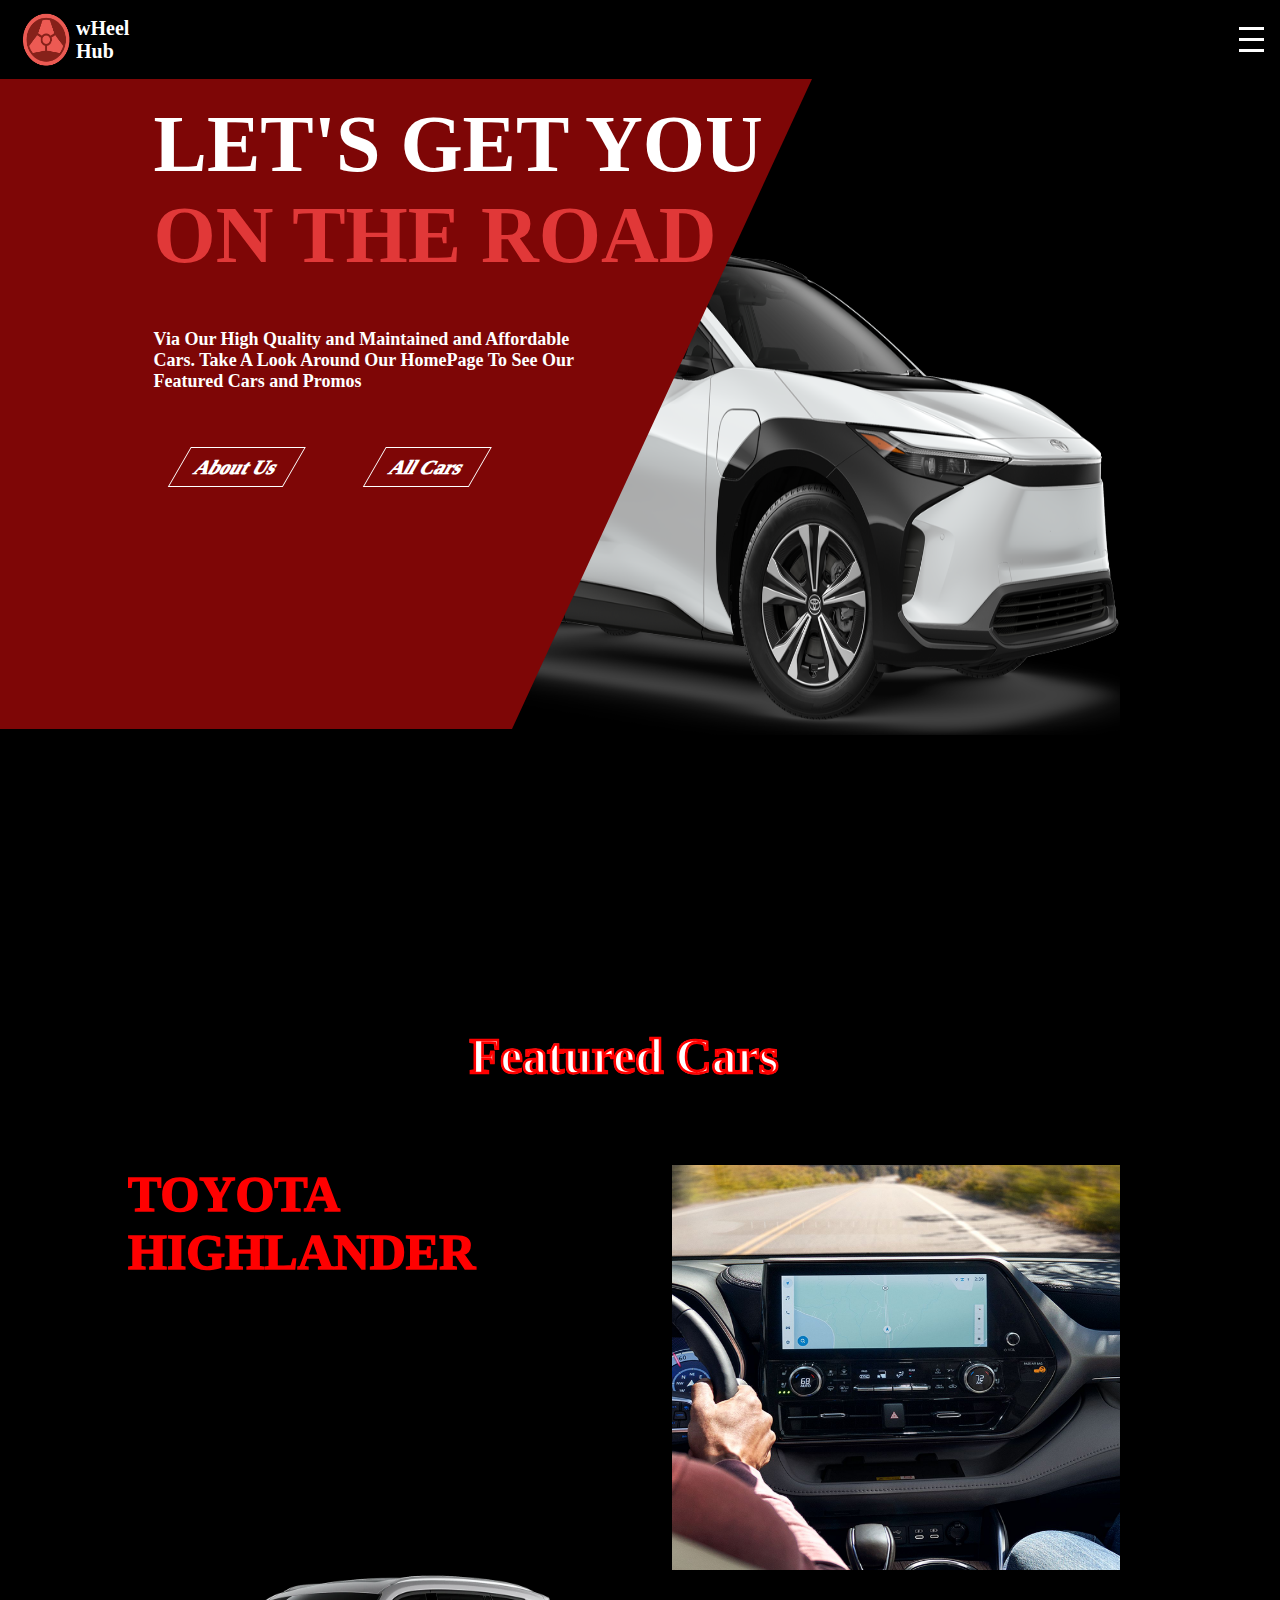
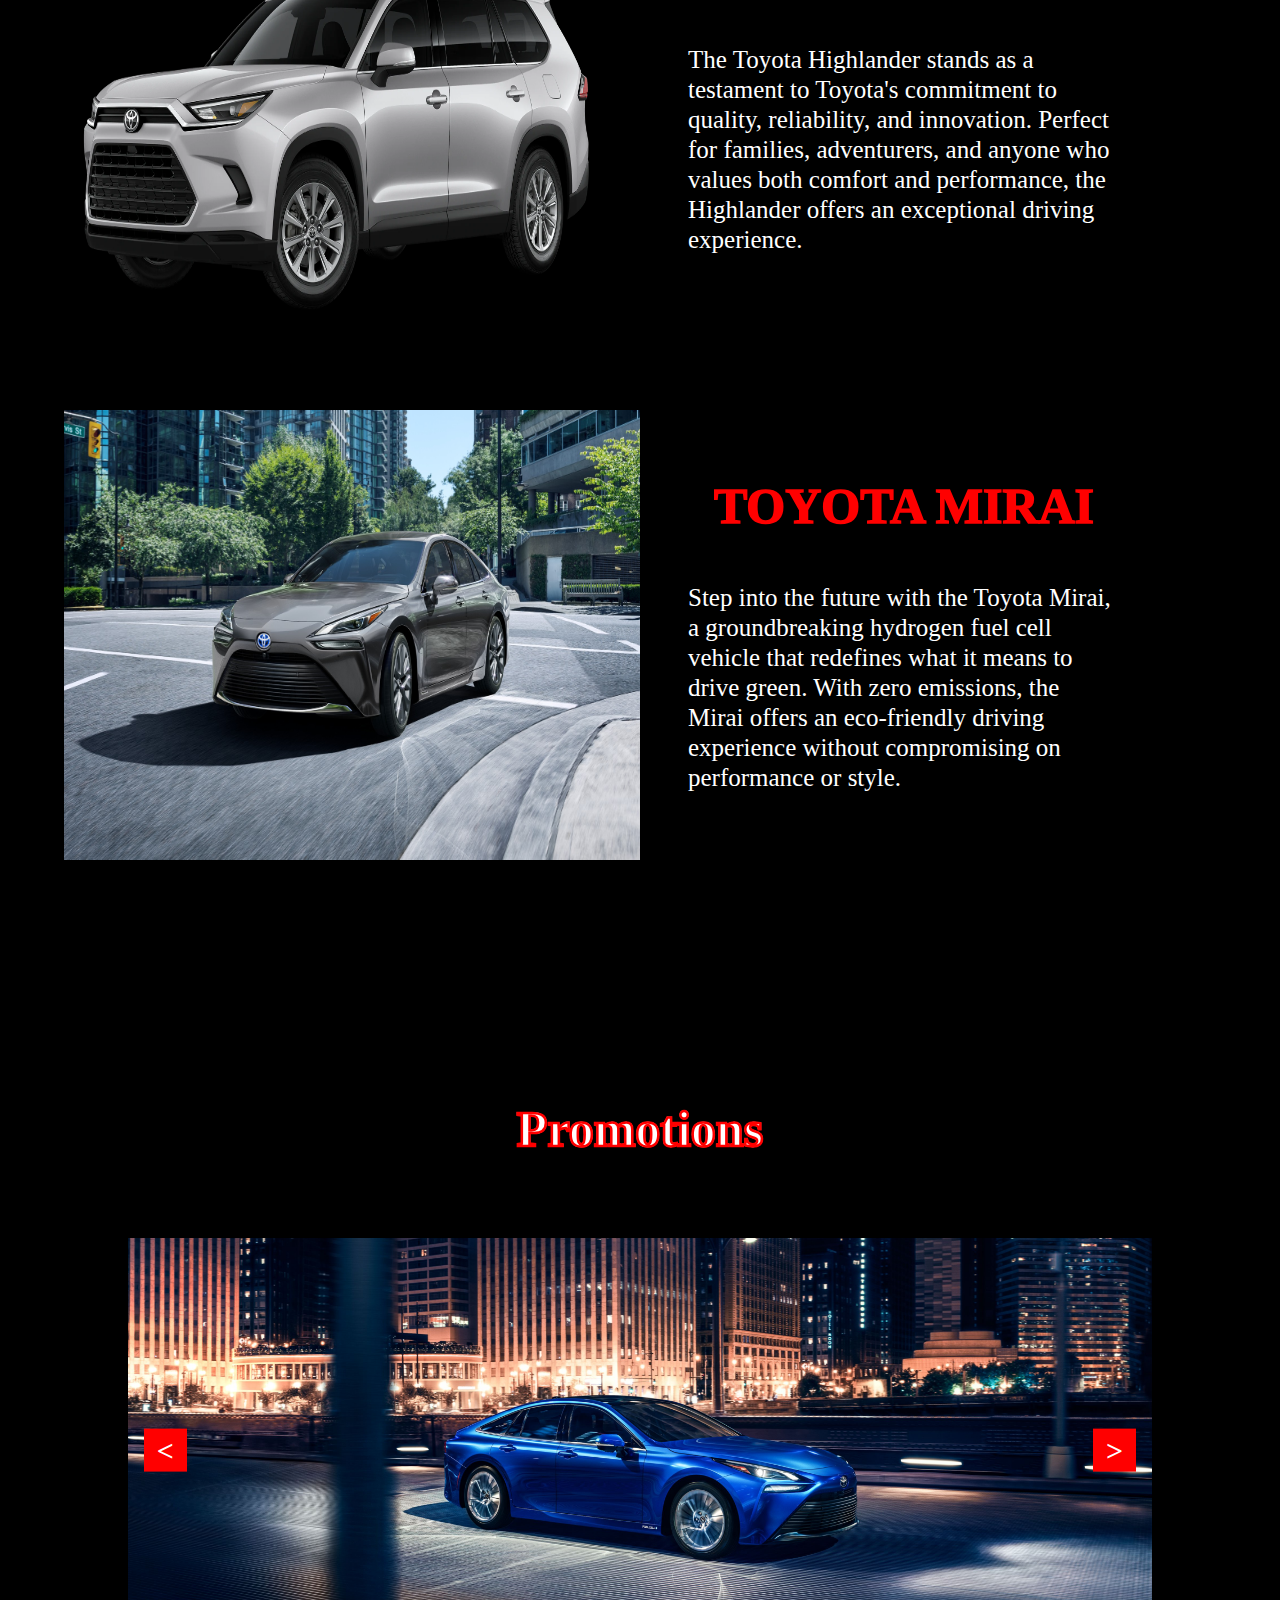
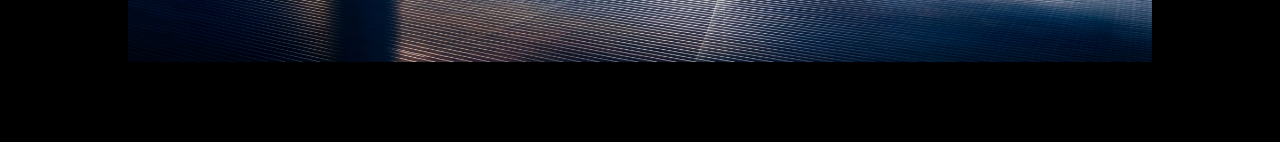
<file: index.html>
<!DOCTYPE html>
<html lang="en">

<head>
    <meta charset="UTF-8">
    <meta name="viewport" content="width=device-width, initial-scale=1.0">
    <title>Document</title>
    <link rel="stylesheet" href="../css/style.css">
    <script src="https://code.jquery.com/jquery-3.6.0.min.js"></script>
</head>

<body>
    <nav>
        <div class="navbar">
            <div class="logo">
                <img src="../foto/logo.png" alt="Logo">
                <h4>wHeel <br> Hub</h4>
            </div>

            <ul class="nav-links" id="nav-links">
                <li class="dropdown">
                    <div class="home">
                        <a href="#">Home</a> <span class="arrow" id="drop2">&#9660;</span>
                    </div>
                    <ul class="dropdown-content" id="dropdown-content2">
                        <li><a href="#feature">Featured Cars</a></li>
                        <li><a href="#promo">Promotions</a></li>
                    </ul>
                </li>
                <li><a href="./html/promotions.html">Promotions</a></li>
                <li><a href="./html/AllCars.html">All Cars</a></li>
                <li class="dropdown">
                    <div class="about-us">
                        <a href="./html/aboutUs.html">About Us</a> <span class="arrow" id="drop">&#9660;</span>
                    </div>
                    <ul class="dropdown-content" id="dropdown-content">
                        <li><a href="./html/aboutUs.html#vision">Vision</a></li>
                        <li><a href="./html/aboutUs.html#mision">Mission</a></li>
                    </ul>
                </li>
                <li><a href="./html/register.html">Register</a></li>
            </ul>

            <div class="hamburger" id="hamburger">
                <div class="bar"></div>
                <div class="bar"></div>
                <div class="bar"></div>
            </div>

            <div class="hamburger2" id="hamburger2">
                <div class="bar2"></div>
                <div class="bar2"></div>
                <div class="bar2"></div>
            </div>
        </div>
    </nav>

    <div class="container">
        <div class="trapezoid"></div>
        <img src="../Assets/23_bZ4X_XLE_WindChillPearl_2.png" class="pic" alt="Car">
        <div class="slogan">
            <h2>LET'S GET YOU <br><span>ON THE ROAD</span></h2>
            <h3>Via Our High Quality and Maintained and Affordable Cars. Take A Look Around Our HomePage To See Our Featured Cars and Promos</h3>
            <div class="button">
                <div class="button1"><a href="./html/aboutUs.html">About Us</a></div>
                <div class="button2"><a href="./html/AllCars.html">All Cars</a></div>
            </div>
        </div>
    </div>

    <div class="container2" id="feature">
        <h1 class="feature">Featured Cars</h1>
        <div class="car1">
            <h1>TOYOTA<br>HIGHLANDER</h1>
            <img src="../Assets/about_us/car_interior.jpeg" alt="Toyota Highlander">
        </div>
        <div class="car2">
            <img src="../Assets/2024HighlanderHybridToyota.png.webp" alt="Toyota Highlander Hybrid">
            <p>The Toyota Highlander stands as a testament to Toyota's commitment to quality, reliability, and innovation. Perfect for families, adventurers, and anyone who values both comfort and performance, the Highlander offers an exceptional driving experience.</p>
        </div>
        <div class="car3">
            <img src="../Assets/product_card/2023_Mirai.jpeg" alt="Toyota Mirai">
            <div class="text">
                <h1>TOYOTA MIRAI</h1>
                <p>Step into the future with the Toyota Mirai, a groundbreaking hydrogen fuel cell vehicle that redefines what it means to drive green. With zero emissions, the Mirai offers an eco-friendly driving experience without compromising on performance or style.</p>
            </div>
        </div>
    </div>

    <h1 class="title2">Promotions</h1>
    <div class="carousel" id="promo">
        <div class="carousel-image-container">
            <img src="../Assets/promotion_banner/2023_mirai.jpeg" alt="2023 Mirai" class="carousel-image">
            <img src="../Assets/promotion_banner/2024_corola_hatchback.jpeg" alt="2024 Corolla Hatchback" class="carousel-image">
            <img src="../Assets/promotion_banner/2024_corola_hybrid.jpeg" alt="2024 Corolla Hybrid" class="carousel-image">
        </div>
        <div class="buttons">
            <div class="button" id="prev"><</div>
            <div class="button" id="next">></div>
        </div>
    </div>

    
    <script src="../js/scripts.js"></script>
    <script src="../js/jquery.js"></script>


</body>

</html>
</file>
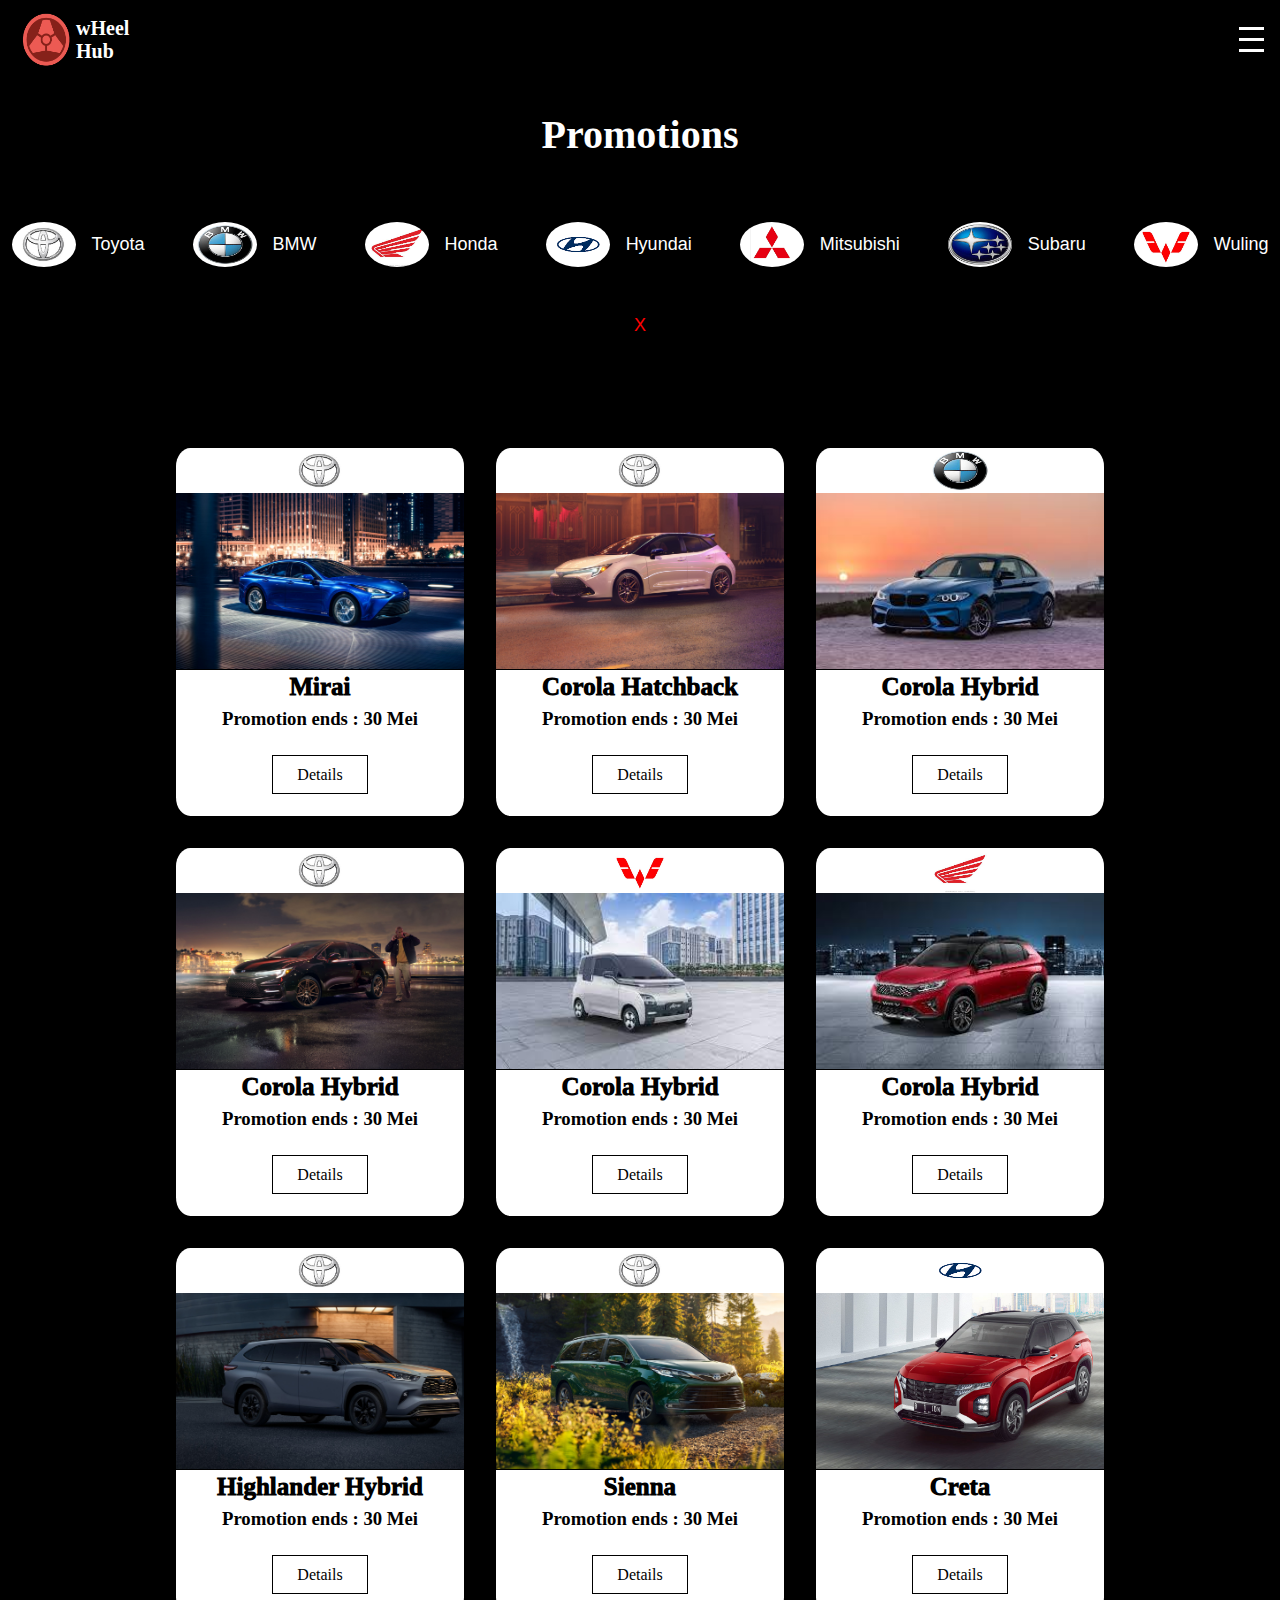
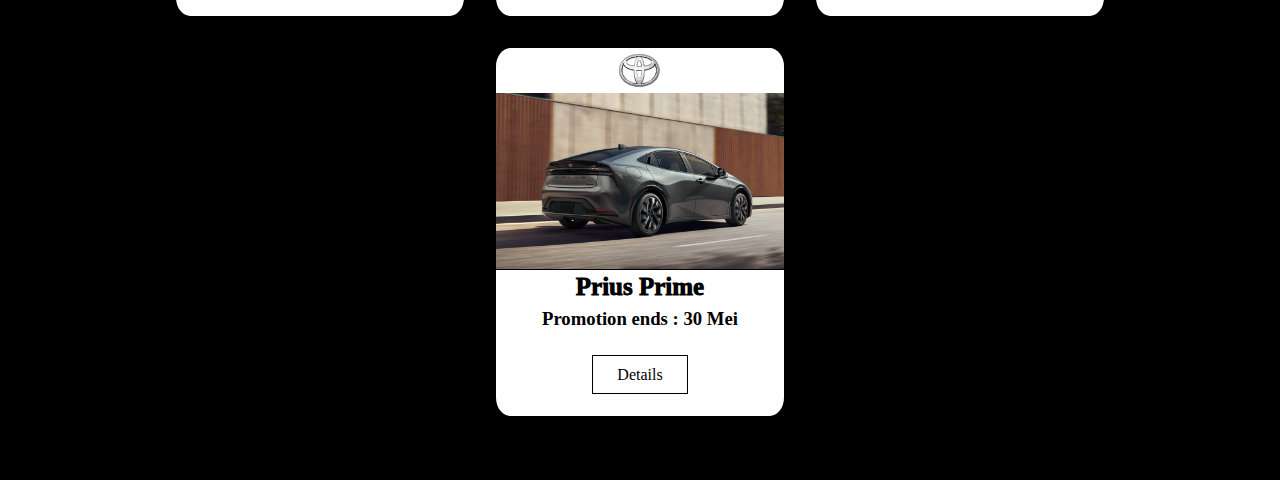
<file: html/promotions.html>
<!DOCTYPE html>
<html lang="en">
<head>
    <meta charset="UTF-8">
    <meta name="viewport" content="width=device-width, initial-scale=1.0">
    <title>Document</title>
    <link rel="stylesheet" href="../css/promo.css">
    
    
</head>
<body>

    <nav>
        <div class="navbar">
        <div class="logo">
            <img src="../foto/logo.png" alt="Logo">
            <h4>wHeel <br> Hub</h4>
        </div>


        <ul class="nav-links" id="nav-links">
            <li class="dropdown">
                <div class="home">
                    <a href="../index.html">Home</a> <span class="arrow" id="drop2">&#9660;</span>
                </div>

                <ul class="dropdown-content" id="dropdown-content2">
                    <li><a href="#feature">Featured Cars</a></li>
                    <li><a href="#promo">Promotions</a></li>
                </ul>
            </li>


            <li><a href="#">Promotions</a></li>
            <li><a href="./AllCars.html">All Cars</a></li>

            <li class="dropdown">
                <div class="about-us">
                    <a href="./aboutUs.html">About Us</a> <span class="arrow" id="drop">&#9660;</span>
                </div>

                <ul class="dropdown-content" id="dropdown-content">
                    <li><a href="./aboutUs.html#vision">Vision</a></li>
                    <li><a href="./aboutUs.html#mision">Mission</a></li>
                </ul>
            </li>

            <li><a href="./register.html">Register</a></li>
        </ul>
        

        <div class="hamburger" id="hamburger">
            <div class="bar"></div>
            <div class="bar"></div>
            <div class="bar"></div>
        </div>

        <div class="hamburger2" id="hamburger2">
            <div class="bar2"></div>
            <div class="bar2"></div>
            <div class="bar2"></div>
        </div>

    </div>

    </nav>
    

        
            <div class="title2">
                <h1>Promotions</h1>
            </div>

            <div class="brands">
                <div class="brand-logo" > 
                    <img src="../foto/toyota logo.jpg">
                    <button data-brand="Toyota">Toyota</button>
                </div>
               
                <div class="brand-logo" data-brand="BMW"> 
                    <img src="../foto/bmw logo.jpg">
                    <button data-brand="BMW">BMW</button>
                </div>

                <div class="brand-logo" data-brand="Honda"> 
                    <img src="../foto/honda logo.jpg">
                    <button data-brand="Honda">Honda</button>
                </div>

                <div class="brand-logo" data-brand="Hyundai"> 
                    <img src="../foto/hyundai logo.png">
                    <button data-brand="Hyundai">Hyundai</button>
                </div>

                <div class="brand-logo" data-brand="Mitsubishi"> 
                    <img src="../foto/mitsubishi logo.png">
                    <button data-brand="Mitsubishi">Mitsubishi</button>
                </div>

                <div class="brand-logo" data-brand="Subaru"> 
                    <img src="../foto/subaru logo.jpg">
                    <button data-brand="Subaru">Subaru</button>
                </div>

                <div class="brand-logo" data-brand="Wuling" > 
                    <img src="../foto/wuling logo.jpg">
                    <button data-brand="Wuling">Wuling</button>
                </div>

                <div class="brand-logo" data-brand="All"> 
                    <button class="active" data-brand="All">X</button>
                </div>

            </div>
            

            <div class="container">
                <ul>
                  <li> <div class="promo" data-brand="Toyota"> 
                    <img src="../foto/toyota logo.jpg" class="brand">
                    <img src="../Assets/promotion_banner/2023_mirai.jpeg" class="car-img">
                    <h3 class="name"> Mirai</h3>
                    <h3 class="detail"> Promotion ends : 30 Mei</h3>
                    <div class="buttons"> Details</div>
                </div>
            
                
               
            </li> 

                  <li> 
                    <div class="promo" data-brand="Toyota"> 
                        <img src="../foto/toyota logo.jpg" class="brand">
                        <img src="../Assets/promotion_banner/2024_corola_hatchback.jpeg" class="car-img">
                        <h3 class="name"> Corola Hatchback</h3>
                    <h3 class="detail"> Promotion ends : 30 Mei</h3>
                    <div class="buttons"> Details</div>
                    </div>
                </li> 

                <li> 
                    <div class="promo" data-brand="BMW"> 
                    <img src="../foto/bmw logo.jpg" class="brand">
                    <img src="../foto/bmw car.jpg" class="car-img">
                    <h3 class="name"> Corola Hybrid</h3>
                    <h3 class="detail"> Promotion ends : 30 Mei</h3>
                    <div class="buttons"> Details</div>
                </div>
            </li> 

                  <li> 
                    <div class="promo" data-brand="Toyota"> 
                    <img src="../foto/toyota logo.jpg" class="brand">
                    <img src="../Assets/promotion_banner/2024_corola_hybrid.jpeg"  class="car-img">
                    <h3 class="name"> Corola Hybrid</h3>
                    <h3 class="detail"> Promotion ends : 30 Mei</h3>
                    <div class="buttons"> Details</div>
                </div>
            </li> 

            <li> 
                <div class="promo" data-brand="Wuling"> 
                <img src="../foto/wuling logo.jpg" class="brand">
                <img src="../foto/wuling car.jpg" class="car-img">
                <h3 class="name"> Corola Hybrid</h3>
                <h3 class="detail"> Promotion ends : 30 Mei</h3>
                <div class="buttons"> Details</div>
            </div>
        </li> 

        <li> 
            <div class="promo" data-brand="Honda"> 
            <img src="../foto/honda logo.jpg" class="brand">
            <img src="../foto/honda car.jpg" class="car-img">
            <h3 class="name"> Corola Hybrid</h3>
            <h3 class="detail"> Promotion ends : 30 Mei</h3>
            <div class="buttons"> Details</div>
        </div>
    </li> 


                  <li> 
                    <div class="promo" data-brand="Toyota"> 
                    <img src="../foto/toyota logo.jpg" class="brand">
                    <img src="../Assets/promotion_banner/2024_highlander_hybrid.jpeg" class="car-img">
                    <h3 class="name"> Highlander Hybrid</h3>
                    <h3 class="detail"> Promotion ends : 30 Mei</h3>
                    <div class="buttons"> Details</div>
                </div>
            </li> 


                  <li> 
                    <div class="promo" data-brand="Toyota"> 
                    <img src="../foto/toyota logo.jpg" class="brand">
                    <img src="../Assets/promotion_banner/2024_sienna.jpeg" class="car-img">
                    <h3 class="name"> Sienna</h3>
                    <h3 class="detail"> Promotion ends : 30 Mei</h3>
                    <div class="buttons"> Details</div>
                </div>
            </li>  

            <li> 
                <div class="promo" data-brand="Hyundai"> 
                <img src="../foto/hyundai logo.png" class="brand">
                <img src="../foto/creta car.jpg" class="car-img">
                <h3 class="name"> Creta</h3>
                <h3 class="detail"> Promotion ends : 30 Mei</h3>
                <div class="buttons"> Details</div>
            </div>
        </li>  

            <li> 
                <div class="promo" data-brand="Toyota"> 
                <img src="../foto/toyota logo.jpg" class="brand">
                <img src="../Assets/product_card/2024_prius_prime.jpeg"  class="car-img">
                <h3 class="name"> Prius Prime</h3>
                <h3 class="detail"> Promotion ends : 30 Mei</h3>
                <div class="buttons"> Details</div>
            </div>
        </li>  
                </ul> 
                  
              </div> 


    <script src="../js/scripts.js"></script>
</body>
</html>
</file>
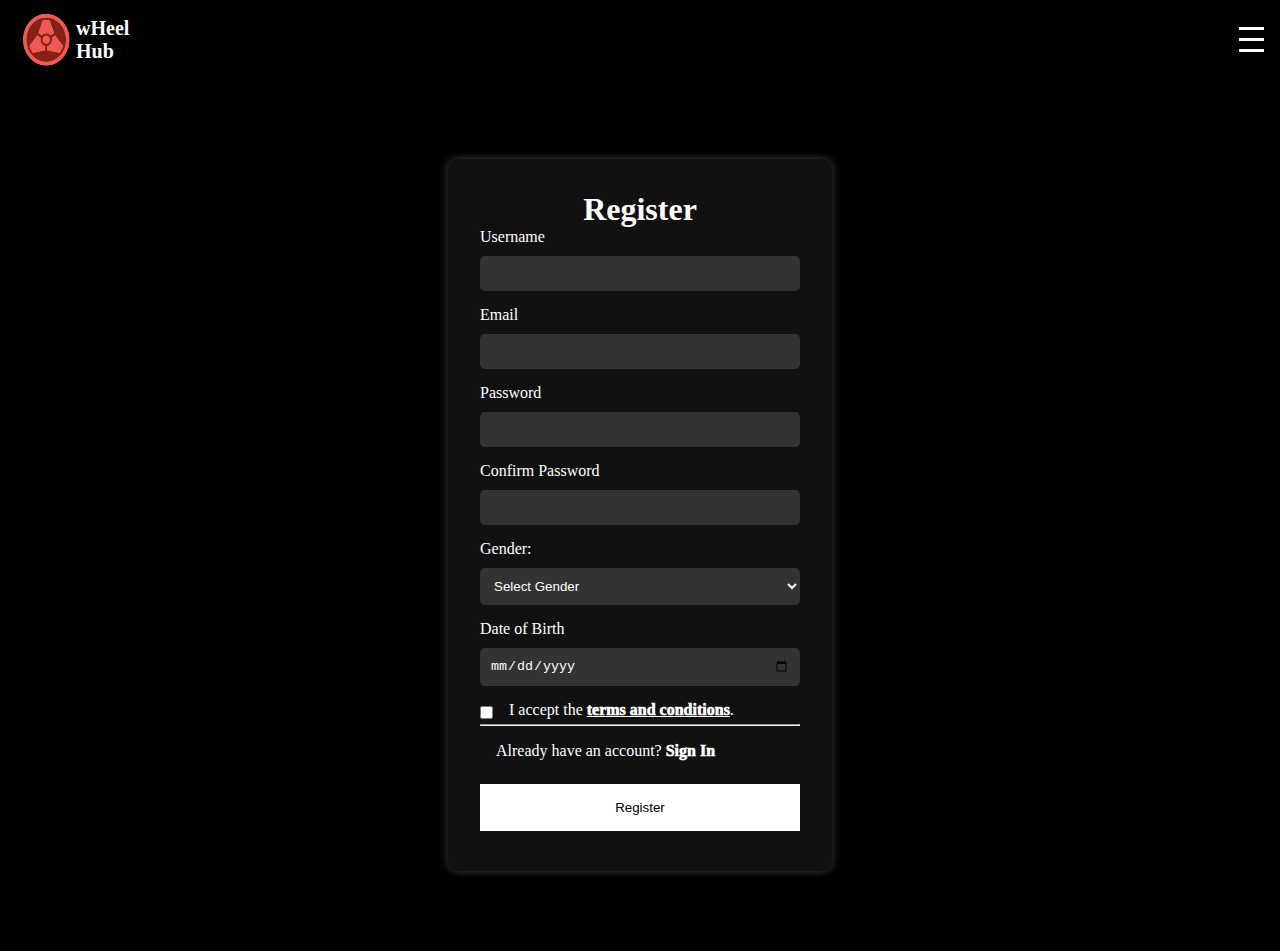
<file: html/register.html>
<!DOCTYPE html>
<html lang="en">
<head>
    <meta charset="UTF-8">
    <meta name="viewport" content="width=device-width, initial-scale=1.0">
    <title>Document</title>
    <link rel="stylesheet" href="../css/register.css">


    
      
</head>
<body>
    
    <nav>
        <div class="navbar">
        <div class="logo">
            <img src="../foto/logo.png" alt="Logo">
            <h4>wHeel <br> Hub</h4>
        </div>


        <ul class="nav-links" id="nav-links">
            <li class="dropdown">
                <div class="home">
                    <a href="../index.html">Home</a> <span class="arrow" id="drop2">&#9660;</span>
                </div>

                <ul class="dropdown-content" id="dropdown-content2">
                    <li><a href="#feature">Featured Cars</a></li>
                    <li><a href="#promo">Promotions</a></li>
                </ul>
            </li>


            <li><a href="./promotions.html">Promotions</a></li>
            <li><a href="./AllCars.html">All Cars</a></li>

            <li class="dropdown">
                <div class="about-us">
                    <a href="./aboutUs.html">About Us</a> <span class="arrow" id="drop">&#9660;</span>
                </div>

                <ul class="dropdown-content" id="dropdown-content">
                    <li><a href="./aboutUs.html#vision">Vision</a></li>
                    <li><a href="./aboutUs.html#mision">Mission</a></li>
                </ul>
            </li>

            <li><a href="#">Register</a></li>
        </ul>
        

        <div class="hamburger" id="hamburger">
            <div class="bar"></div>
            <div class="bar"></div>
            <div class="bar"></div>
        </div>

        <div class="hamburger2" id="hamburger2">
            <div class="bar2"></div>
            <div class="bar2"></div>
            <div class="bar2"></div>
        </div>

    </div>

    </nav>

    <div class="container">

    

    <div class="form" id="form">
        <h1>Register</h1>
        <form action="#" method="post">
            <label for="username">Username</label>
            <input type="text" id="username" name="username" required>
            
            <label for="email">Email</label>
            <input type="email" id="email" name="email" >
            
            <label for="password">Password</label>
            <input type="password" id="password" name="password" required>

            <label for="confirm-password">Confirm Password</label>
            <input type="password" id="confirm-password" name="confirm-password" >

            <label for="gender">Gender:</label>
                <select id="gender" name="gender">
                    <option value="none">Select Gender</option>
                    <option value="male">Male</option>
                    <option value="female">Female</option>
                </select>


            <label for="dob">Date of Birth</label>
            <input type="date" id="dob" name="dob" required>

            <div class="term">
                <input type="checkbox" id="terms" name="check" required>

            <label for="terms">I accept the <span>terms and conditions</span>.</label>
    
            </div>
            

            <hr>
            
            <p>Already have an account? <span>Sign In</span></p>
        
            
            <button type="submit" class="registerbtn" id="buttons"> Register</button>

            
        </form>
    </div>
</div>

    <script src="../js/scripts.js"></script>

    

</body>
</html>
</file>
<file: css/style.css>
* {
    margin: 0;
    padding: 0;
}

body {
    background-color: rgb(0, 0, 0);
    overflow-x: hidden;
    animation: fadeIn 3s;
    
}

@keyframes fadeIn{
    0%{
        opacity: 0;
    }

    100%{
        opacity: 1;
    }
}



.navbar {
    box-sizing: border-box;
    padding: 0.6rem 1rem;
    display: flex;
    flex-direction: row;
    align-items: center;
    justify-content: space-between;
}

.navbar .logo {
    display: flex;
    flex-direction: row;
    align-items: center;
}

.navbar .logo img {
    height: 60px;
    width: 60px;
}

.navbar h4 {
    color: white;
    font-size: 20px;
}

.hamburger {
    display: flex;
    flex-direction: column;
    cursor: pointer;

}

.bar {
    width: 25px;
    height: 3px;
    background-color: white;
    margin: 4px 0;
    transition: 0.4s;
}

.hamburger2 {
    display: none;
    flex-direction: row;
    cursor: pointer;


}



.bar2 {
    width: 3px;
    height: 25px;
    background-color: white;
    margin: 0 4px;
    transition: 0.4s;
}

.nav-links {
    list-style: none;
    display: none;
    flex-direction: row;
    width: 100vw;
    padding: 0;
    justify-content: center;

}

@keyframes navIn {
    0% {
        transform: translateX(100%);

    }
}


.nav-links li {
    text-align: center;
    padding: 1rem;
}

.nav-links li a {
    color: white;
    text-decoration: none;
    display: block;
    font-size: 18px;
}

.nav-links li a:hover {
    color: red;
}

.show {
    display: flex;
    animation: navIn .4s forwards;
    
}

.hide {
    display: none;
}

.about-us, .home{
    display: flex;
    flex-direction: row;
    justify-content: center;
    margin-left: 20px;
}

.about-us .arrow, .home .arrow{
    color: white;
    margin-left: 5px;
    cursor: pointer;
}

.about-us .arrow:hover, .home .arrow:hover{
    color: red;
}


.dropdown-content {
    display: none;
    flex-direction: column;
    padding: 0;
    margin-top: 1rem;
    position: absolute;
    background-color: black ;
}


.dropdown-content.show {
    display: flex;
}

.dropdown-content li {
    padding: 1rem;
    list-style: none;
}

.dropdown-content li a {
    color: white;

}


.container {
    height: 100vh;
    width: 100vw;
    text-decoration: none;
}

.container .pic{
    position: absolute;
    top: 10rem; 
    right: 10rem; 
    z-index: -1; 
    animation: slideImage linear 5s;        
}

@keyframes slideImage {
    0%{
        opacity: 0;
        transform: translateX(-50px);
    }
}

.container img {
    height: 55%;
    width: 60%;
    margin-top: 5rem;
}

.trapezoid {
    width: 40%;
    border-top: 650px solid rgb(126, 6, 6);
    border-right: 300px solid transparent;
}



.container .slogan {
    position: relative;
    color: white;
    top: 8vw;
    left: 12%;
    display: flex;
    flex-direction: column;
    gap: 3rem;
    width: 50%;
    top: -70%;
}


.container .slogan span{
    color:rgb(225, 56, 56);
}


.container .slogan h2{
    font-size: 80px;

}

.container .slogan h3{
    font-size: 18px;
    flex-wrap: wrap;
    width: 70%;

}


.button{
    display: flex;
    justify-content: center;
    gap: 5rem;
    margin: 1rem;
    width: 50%;
    
    
}

.button1, .button2{
    cursor: pointer;
    -webkit-transform: skew(-30deg);
    -moz-transform: skew(-20deg);
      -o-transform: skew(-20deg);
     
    
}


.button1 a, .button2 a{
    font-size: 20px;
    font-weight: 1000;
    text-decoration: none;
    color: white;
    border: 1px solid white;
    padding: 0.5rem 1rem;
    -webkit-transition: background 300ms ease-in-out;
  transition: background 300ms ease-in-out;
    
}

.button1 a:hover, .button2 a:hover{
    background-color: white;
    color: black;
}




.container2{
    display: grid;
    box-sizing: border-box;
    padding: 3rem 10rem 0 8rem;
}

.container2 .feature{
    color: white;
    display: flex;
    justify-content: center;
    font-weight: 1000;
    font-size: 50px;
    -webkit-text-stroke: 1px;
    -webkit-text-stroke-color: red;
    
    
}

.container2 .car1{
    display: flex;
    flex-direction: row;
    justify-content: space-between;
    margin-top: 5rem;
}

.container2 .car1 h1{
    color: red;
    font-weight: 1000;
    font-size: 50px;
    
}



.container2 .car1 img{
    width: 35vw;
    height: 45vh;

}

.container2 .car2{
    display: flex;
    flex-direction: row;
    justify-content: space-between;
    gap: 6rem;
}

.container2 .car2 img{
    width: 40vw;
    height: 40vh;
    margin-left: -3rem;
}

.container2 .car2 p{
    color: white;
    display: flex;
    align-items: center;
    font-size: 25px;
    line-height: 30px;
}

.container2 .car3{
    margin-top: 5rem;
    display: flex;
    flex-direction: row;
    justify-content: space-between;
    gap: 3rem;
    align-items: center;
}



.container2 .car3 img{
    margin-left: -4rem;
    width: 45vw;
    height: 50vh;

}

.container .text{
   display: flex;
   flex-direction: column;
    
}

.container2 .car3 h1{
    color: red;
    font-weight: 1000;
    font-size: 50px;
    display: flex;
    justify-content: center;
    padding-bottom: 3rem;
}



.container2 .car3 p{
    color: white;
    font-size: 25px;
    line-height: 30px;
}


.pics li img{
    height: 50vh;
    width: 50vw;
}






.title2 {
    color: white;
    display: flex;
    justify-content: center;
    font-weight: 1000;
    font-size: 50px;
    -webkit-text-stroke: 1px;
    -webkit-text-stroke-color: red;
    margin: 15rem 0 0 0;
}



.carousel {
    width: 80%;
    margin: 5rem auto; /* Center the carousel */
    overflow: hidden;
    position: relative;
}

.carousel-image-container {
    display: flex;
    transition: margin 0.5s ease-in-out;
}

.carousel-image {
    width: 100%; 
    height: auto; 
    flex-shrink: 0; 
}


.carousel .buttons {
    position: absolute;
    top: 50%;
    width: 100%;
    display: flex;
    justify-content: space-between;
    transform: translateY(-50%);
}

.carousel .button {
    color: white;
    width: 30px;
    height: 30px;
    display: flex;
    align-items: center;
    justify-content: center;
    cursor: pointer;
}

#prev, #next{
    font-size: 30px;
    font-weight: 800;
    font-family: brush script mt, cursive;
    padding: 0.4rem;
    background-color: red;
}

#prev:hover, #next:hover{
    background-color: white;
    color: red;
}


@media only screen and (max-width: 768px) {

    .container{
        width: 600px;
        height: 600px;
        margin: 0 ;

    }

    .trapezoid{
        border-top: 500px solid rgb(126, 6, 6);
    }

    .container .pic{
       left: 12rem;
    }
    
    .container img {
        height: 30%;
        width: 70%;

    }
   

    .container .slogan{
        width: 80%;
        top: -65%;

    }

    .container .slogan h2{
        font-size: 50px;
    
    }

    .container .slogan h3{
        font-size: 15px;
        width: 60%;
    
    }

    .button{
        gap: 2rem;
        width: 40%;
        margin: 0;
    }

    .button1 a, .button2 a{
        font-size: 12px;
        padding: 5px 10px;
    }

    .container2{
        padding: 2rem;
    }

    
    
    
    .container2 .car1 h1{
        font-size: 40px;
        display: flex;
        align-items: center;
        
    }

    .container2 .car1 img{
        width: 50%;
        height: 20vh;
    
    }


    .container2 .car2 img{
        width: 50%;
        height: 20vh;
        margin: 0;


    }

    .container2 .car2 p{
        font-size: 15px;
        line-height: 20px;
    }

    .container2 .car3 h1{
        font-size: 40px;
        padding-bottom: 1rem;
    }

    .container2 .car3 p{
        font-size: 15px;
        line-height: 20px;
        
    }


    
    .container2 .car3 img{
        width: 50%;
        height: 25vh;
        margin: 1rem; 
    
    }

    .carousel {
        margin-bottom: 30rem;
        
    }
    

    
}

@media only screen and (max-width: 360px) {



    .navbar{
        padding: 0.5rem 0;
    }
    .navbar .logo img {
        height: 20px;
        width: 20px;
    }
    
    .navbar h4 {
        font-size: 10px;
    }
    
    .bar {
        width: 15px;
        height: 1.5px;
        margin: 2px 10px;
    }
    
    
    .bar2 {
        width: 1.5px;
        height: 15px;
        margin: 10px 2px;
    }
    

    .nav-links li {
        text-align: center;
        padding: 3px;
    }
    
    .nav-links li a {
        font-size: 10px;
    }

    .about-us, .home{
        display: flex;
        flex-direction: row;
        justify-content: center;
        align-items: center;
        margin-left: 0;
    }
    
    .about-us .arrow, .home .arrow{
        color: white;
        margin-left: 2px;
        cursor: pointer;
        font-size: 10px;
    }
    
    
    .dropdown-content {
        display: none;
        flex-direction: column;
        padding: 0;
        margin-top: 0.5rem;
        position: absolute;
        background-color: black ;
    }
    
    
    .dropdown-content.show {
        display: flex;
    }
    
    .dropdown-content li {
        padding: 1rem;
        list-style: none;
    }
    
    .dropdown-content li a {
        color: white;
    }
   

    .container{
        width: 360px;
        height: 360px;

    }

    .trapezoid{
        border-top: 340px solid rgb(126, 6, 6);
        border-right: 190px solid transparent;
        width: 35%;
    }

    .container .slogan {
        top: -70%;
    }
    

    .container .pic{
       left: 12rem;
    }

    .container .pic{
        left: 10rem;
     }
    
    .container img {
        height: 30%;
        width: 50%;
        margin-top: 0;

    }
   

    .container .slogan{
        gap: 1rem;
        left: 5%;
    }

    
    

    .container .slogan h2{
        font-size: 30px;
    
    }

    .container .slogan h3{
        font-size: 10px;
    
    }

    .button{
        gap: 2rem;
        width: 50%;

    }

    .button1 a, .button2 a{
        font-size: 8px;
    }

    .container2{
        padding: 1rem;
    }

    .container2 .feature{
        font-size: 30px;
    }
    
    
    
    .container2 .car1 h1{
        font-size: 20px;
    }


    .container2 .car2{
        gap: 1rem;
    }
    


    .container2 .car2 p{
        font-size: 10px;
        line-height: 10px;
        text-align: justify;
    }

    .container2 .car3 {
        gap: 1rem;
    }
 

    .container2 .car3 h1{
        font-size: 20px;
    }

    .container2 .car3 p{
        font-size: 10px;
        line-height: 10px;
        text-align: justify;
        
    }

    .container2 .car3 img{
        margin-left: 0;
    
    }
    

    .title2{
        font-size: 30px;
        margin: 1rem;
    }
    
    .carousel {
        margin-bottom: 10rem;

    }

   
  
    .carousel .button {

        width: 10px;
        height: 10px;
    }

    #prev, #next{
        font-size: 15px;
    }
    
    

    

    
}
</file>
<file: css/promo.css>
* {
    margin: 0;
    padding: 0;
}

body {
    background-color: rgb(0, 0, 0);
    overflow-x: hidden;
    animation: fadeIn 3s;
}

@keyframes fadeIn {
    0% {
        opacity: 0;
    }

    100% {
        opacity: 1;
    }
}

.navbar {
    box-sizing: border-box;
    padding: 0.6rem 1rem;
    display: flex;
    flex-direction: row;
    align-items: center;
    justify-content: space-between;
}

.navbar .logo {
    display: flex;
    flex-direction: row;
    align-items: center;
}

.navbar .logo img {
    height: 60px;
    width: 60px;
}

.navbar h4 {
    color: white;
    font-size: 20px;
}

.hamburger {
    display: flex;
    flex-direction: column;
    cursor: pointer;

}

.bar {
    width: 25px;
    height: 3px;
    background-color: white;
    margin: 4px 0;
    transition: 0.4s;
}

.hamburger2 {
    display: none;
    flex-direction: row;
    cursor: pointer;


}



.bar2 {
    width: 3px;
    height: 25px;
    background-color: white;
    margin: 0 4px;
    transition: 0.4s;
}

.nav-links {
    list-style: none;
    display: none;
    flex-direction: row;
    width: 100vw;
    padding: 0;
    justify-content: center;

}

@keyframes navIn {
    0% {
        transform: translateX(100%);

    }
}


.nav-links li {
    text-align: center;
    padding: 1rem;
}

.nav-links li a {
    color: white;
    text-decoration: none;
    display: block;
    font-size: 18px;
}

.nav-links li a:hover {
    color: red;
}

.show {
    display: flex;
    animation: navIn .4s forwards;
    
}

.hide {
    display: none;
}

.about-us, .home{
    display: flex;
    flex-direction: row;
    justify-content: center;
    margin-left: 20px;
}

.about-us .arrow, .home .arrow{
    color: white;
    margin-left: 5px;
    cursor: pointer;
}

.about-us .arrow:hover, .home .arrow:hover{
    color: red;
}


.dropdown-content {
    display: none;
    flex-direction: column;
    padding: 0;
    margin-top: 1rem;
    position: absolute;
    background-color: black ;
}


.dropdown-content.show {
    display: flex;
}

.dropdown-content li {
    padding: 1rem;
    list-style: none;
}

.dropdown-content li a {
    color: white;
}



.title2{
    box-sizing: border-box;
    padding: 2rem 0 3rem;
    display: flex;
    justify-content: center;
}

.title2 h1{
    color: white;
    font-weight: 800;
    font-size: 40px;
}

.brands{
    box-sizing: border-box;
    padding: 1rem 0 3rem 0;
    display: flex;
    flex-direction: row;
    gap: 3rem ;
    justify-content: center;
    flex-wrap: wrap;
}

.brands img{
    height: 5vh;
    width: 5vw;
    border-radius: 100%;
}

.brands .brand-logo{
    color: white;
    display: flex;
    flex-direction: row;
    align-items: center;
    gap: 1rem;
    font-size: 25px;
}


.brands button{
    background: none;
    border: none;
    color: white;
    font-size: 18px;
    
}

.brands button.active{
    color: red;
    
}


.brands button:hover{
    color: red;
    cursor: pointer;
}


.container{
    box-sizing: border-box;
    padding: 3rem;
    margin-left: 1;
    display: flex;
    justify-content: center;
    animation: fadeIn 2s linear;
}

.container ul {
    display: flex;
    flex-direction: row;
    flex-wrap: wrap;
    justify-content: center;
    
 
    
}

.container ul li{
    list-style: none;
    
    
}


    .container ul .promo {
        background-color: white;
        width: 18rem;
        height: 23rem; 
        display: flex;
        align-items: center;
        flex-direction: column;
        border-radius: 5%;
        position: relative;
        margin: 1rem;
        justify-content: center;
        animation: fadeIn 2s linear;
    }
    
    .container ul .promo.hide{
        display: none;
        
    }
  

   

.container ul .promo .car-img{
    width: 18rem;
    height: 11rem;
    object-fit: cover;
    border-bottom: 1px solid black;
    
}

.container ul .promo h3{
    display: flex;
    justify-content: center;
    padding: 0.2rem;
} 

 .container ul .promo .name{
    font-size: 25px;
    font-weight: 1000;
} 

 .container ul .promo .detail{
    font-weight: 800;
}





.container ul .promo .buttons {
    border: 1px solid black;
    padding: 0.6rem 1.5rem ;
    margin: auto;
    cursor: pointer;
    display: flex;
    align-items: center;
    justify-content: center;
    bottom: 30px; 
    left: 50%;
    
}



.container ul .buttons:hover{
    background-color: red;
    border: none;
    color: white;

}

.container ul .promo .brand{
    width: 5vw;
    height: 5vh;
 
}


@keyframes fadeIn {
    0%{
        opacity: 0;
        
    }

    100%{
        opacity: 1;
    }
}


@media only screen and (max-width: 768px) {
    

    .brands img{
        height: 3vh;
        width: 4vw;
    }
    .brands button{
        font-size: 15px;
        
    }

    .container{
        height: 100vh;
    }
  

    
}

@media only screen and (max-width: 360px) {

    .navbar{
        padding: 0.5rem 0;
    }
    .navbar .logo img {
        height: 20px;
        width: 20px;
    }
    
    .navbar h4 {
        font-size: 10px;
    }
    
    .bar {
        width: 15px;
        height: 1.5px;
        margin: 2px 10px;
    }
    
    
    .bar2 {
        width: 1.5px;
        height: 15px;
        margin: 10px 2px;
    }
    

    .nav-links li {
        text-align: center;
        padding: 3px;
    }
    
    .nav-links li a {
        font-size: 10px;
    }

    .about-us, .home{
        display: flex;
        flex-direction: row;
        justify-content: center;
        align-items: center;
        margin-left: 0;
    }
    
    .about-us .arrow, .home .arrow{
        color: white;
        margin-left: 2px;
        cursor: pointer;
        font-size: 10px;
    }
    
    
    .dropdown-content {
        display: none;
        flex-direction: column;
        padding: 0;
        margin-top: 0.5rem;
        position: absolute;
        background-color: black ;
    }
    
    
    .dropdown-content.show {
        display: flex;
    }

 
    .dropdown-content li {
        padding: 1rem;
        list-style: none;
    }
    
    .dropdown-content li a {
        color: white;
        font-size: 10px;
    }

    .title2 h1{
        font-size: 30px;
    }

    .brands{
        gap: 2rem ;

    }

    .brands button{
        font-size: 14px;
        
    }


    .container ul .promo {
        width: 15rem;
        height: 18rem; 
    }

    .container ul .promo .car-img{
        width: 15rem;
        height: 8rem;
        
    }
  
    .container ul .promo .name{
        font-size: 20px;

    } 
    
     .container ul .promo .detail{
        font-size: 15px;
    }


    .container ul .promo .buttons {
        border: 1px solid black;
        padding: 0.5rem 1rem ;
        
    }

}
</file>
<file: css/register.css>
* {
    margin: 0;
    padding: 0;
}

body {
    background-color: rgb(0, 0, 0);
    overflow-x: hidden;
    animation: fadeIn 3s;
    
}

@keyframes fadeIn{
    0%{
        opacity: 0;
    }

    100%{
        opacity: 1;
    }
}



.navbar {
    box-sizing: border-box;
    padding: 0.6rem 1rem;
    display: flex;
    flex-direction: row;
    align-items: center;
    justify-content: space-between;
}

.navbar .logo {
    display: flex;
    flex-direction: row;
    align-items: center;
}

.navbar .logo img {
    height: 60px;
    width: 60px;
}

.navbar h4 {
    color: white;
    font-size: 20px;
}

.hamburger {
    display: flex;
    flex-direction: column;
    cursor: pointer;

}

.bar {
    width: 25px;
    height: 3px;
    background-color: white;
    margin: 4px 0;
    transition: 0.4s;
}

.hamburger2 {
    display: none;
    flex-direction: row;
    cursor: pointer;


}



.bar2 {
    width: 3px;
    height: 25px;
    background-color: white;
    margin: 0 4px;
    transition: 0.4s;
}

.nav-links {
    list-style: none;
    display: none;
    flex-direction: row;
    width: 100vw;
    padding: 0;
    justify-content: center;

}

@keyframes navIn {
    0% {
        transform: translateX(100%);

    }
}


.nav-links li {
    text-align: center;
    padding: 1rem;
}

.nav-links li a {
    color: white;
    text-decoration: none;
    display: block;
    font-size: 18px;
}

.nav-links li a:hover {
    color: red;
}

.show {
    display: flex;
    animation: navIn .4s forwards;
    
}

.hide {
    display: none;
}

.about-us, .home{
    display: flex;
    flex-direction: row;
    justify-content: center;
    margin-left: 20px;
}

.about-us .arrow, .home .arrow{
    color: white;
    margin-left: 5px;
    cursor: pointer;
}

.about-us .arrow:hover, .home .arrow:hover{
    color: red;
}


.dropdown-content {
    display: none;
    flex-direction: column;
    padding: 0;
    margin-top: 1rem;
    position: absolute;
    background-color: black ;
}


.dropdown-content.show {
    display: flex;
}

.dropdown-content li {
    padding: 1rem;
    list-style: none;
}

.dropdown-content li a {
    color: white;

}

.container{
    display: flex;
    justify-content: center;
    width: 100%;
    height: 100%;
    margin-bottom: 5rem;
}



.form {
    box-sizing: border-box;
    width: 30%;
    height: 100%;
    padding: 2rem;
    border-radius: 10px;
    background-color: #111;
    box-shadow: 0 0 10px rgba(226, 212, 212, 0.3);margin-top: 5rem;
}

h1 {
    color: white;
    text-align: center;

}
label {
    color: white;
    display: block;
    margin-bottom: 5px;

}

#username, #email, #password, #confirm-password, #gender ,#dob, #submit {
    width: 100%;
    padding: 10px;
    margin: 5px 0 15px;
    box-sizing: border-box;
    border: none;
    border-radius: 5px;
    background-color: #333;
    color: white;
}



.term{
    display: flex;
    gap: 1rem;
    
}


.term span{
    text-decoration: underline;
    color: white;
}

.term span:hover{
    color: red;
}

.registerbtn {
    background-color: white;
    color: black;
    padding: 16px 20px;
    margin: 8px 0;
    border: none;
    cursor: pointer;
    width: 100%;
    -webkit-transition: background 300ms ease-in-out;
    transition: background 300ms ease-in-out;

  }
  
.registerbtn:hover {
    background-color: #ff4444;
}

p{
    color: white;
    margin: 1rem;
}

span{
    font-weight: 1000;
    cursor: pointer;
}

span:hover{
    color: red;
}

@media only screen and (max-width: 768px) {
    
    .form {
      width: 50%;   
      margin: 5rem 0 20rem 0; 
    }

    
}


@media only screen and (max-width: 360px) {
    
    .navbar{
        padding: 0.5rem 0;
    }
    .navbar .logo img {
        height: 20px;
        width: 20px;
    }
    
    .navbar h4 {
        font-size: 10px;
    }
    
    .bar {
        width: 15px;
        height: 1.5px;
        margin: 2px 10px;
    }
    
    
    .bar2 {
        width: 1.5px;
        height: 15px;
        margin: 10px 2px;
    }
    

    .nav-links li {
        text-align: center;
        padding: 3px;
    }
    
    .nav-links li a {
        font-size: 10px;
    }

    .about-us, .home{
        display: flex;
        flex-direction: row;
        justify-content: center;
        align-items: center;
        margin-left: 0;
    }
    
    .about-us .arrow, .home .arrow{
        color: white;
        margin-left: 2px;
        cursor: pointer;
        font-size: 10px;
    }
    
    
    .dropdown-content {
        display: none;
        flex-direction: column;
        padding: 0;
        margin-top: 0.5rem;
        position: absolute;
        background-color: black ;
    }
    
    
    .dropdown-content.show {
        display: flex;
    }

 
    .dropdown-content li {
        padding: 1rem;
        list-style: none;
    }
    
    .dropdown-content li a {
        color: white;
        font-size: 10px;
    }


    .form{
        width: 80%;
        margin: 0; 
       
    }


   


    
}
</file>
